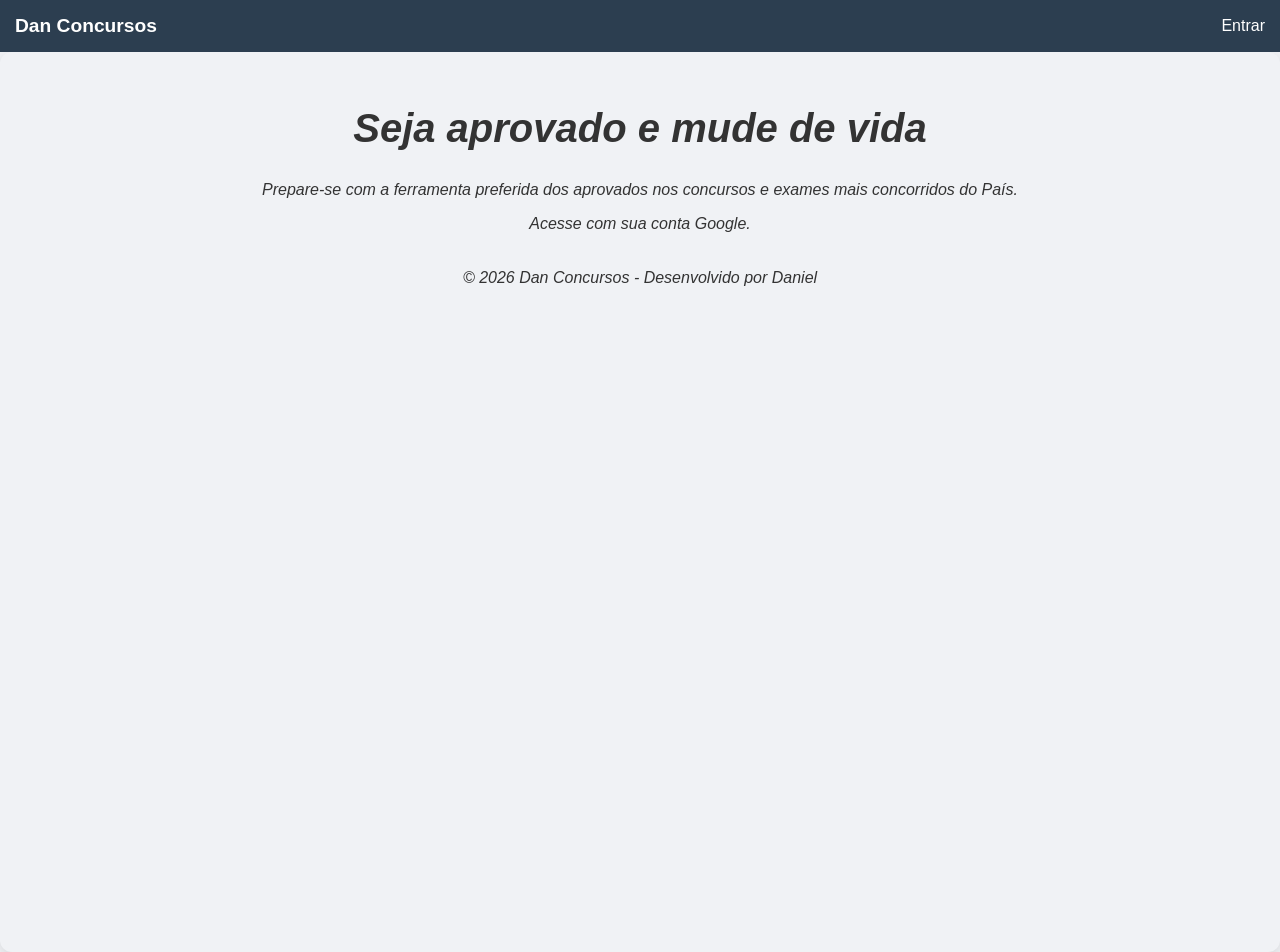
<file: index.html>
<!DOCTYPE html>
<html lang="pt-br">
<head>
    <meta charset="UTF-8">
    <meta name="viewport" content="width=device-width, initial-scale=1.0">
    <title>Dan Concursos - Login</title>
    <link rel="stylesheet" href="css/global.css">
<link rel="stylesheet" href="css/login.css">
    <script src="https://accounts.google.com/gsi/client" async defer></script>
</head>
<body> 
    <header>
        <h1>Dan Concursos</h1>
        <a>Entrar</a>

       
    </header>

    <div class="login-page">
    


    <div class="login-container">
         
        
        <section class="login-box">
            <h2>Seja aprovado e mude de vida</h2>
            <p>Prepare-se com a ferramenta preferida dos aprovados nos concursos e exames mais concorridos do País. </p>
            <p>Acesse com sua conta Google.</p>
            <div id="buttonDiv" style="display: flex; justify-content: center; margin-top: 20px;"></div>
        </section>

       


        <footer>
            <p>&copy; 2026 Dan Concursos - Desenvolvido por Daniel</p>
        </footer>
        </div>
    

    <script>
        // Função para decodificar o Token que você já usava
        function parseJwt(token) {
            const base64Url = token.split('.')[1];
            const base64 = base64Url.replace(/-/g, '+').replace(/_/g, '/');
            return JSON.parse(window.atob(base64));
        }

        function handleCredentialResponse(response) {
            const data = parseJwt(response.credential);
            
            // Salvando os dados no LocalStorage para o Dashboard ler
            localStorage.setItem('usuarioNome', data.given_name);
            localStorage.setItem('usuarioPic', data.picture);
            localStorage.setItem('logado', 'true');

            // Redireciona direto
            window.location.href = "dashboard.html";
        }

        window.onload = function () {
            google.accounts.id.initialize({
                // Seu Client ID do Google Cloud
                client_id: "785159397160-0ceuv2echsf9n8ml96i5g22fndtifvsk.apps.googleusercontent.com",
                callback: handleCredentialResponse
            });

            google.accounts.id.renderButton(
                document.getElementById("buttonDiv"),
                { theme: "filled_blue", size: "large", shape: "pill", width: "250" } 
            );
        };
    </script>
</body>
</html>
</file>
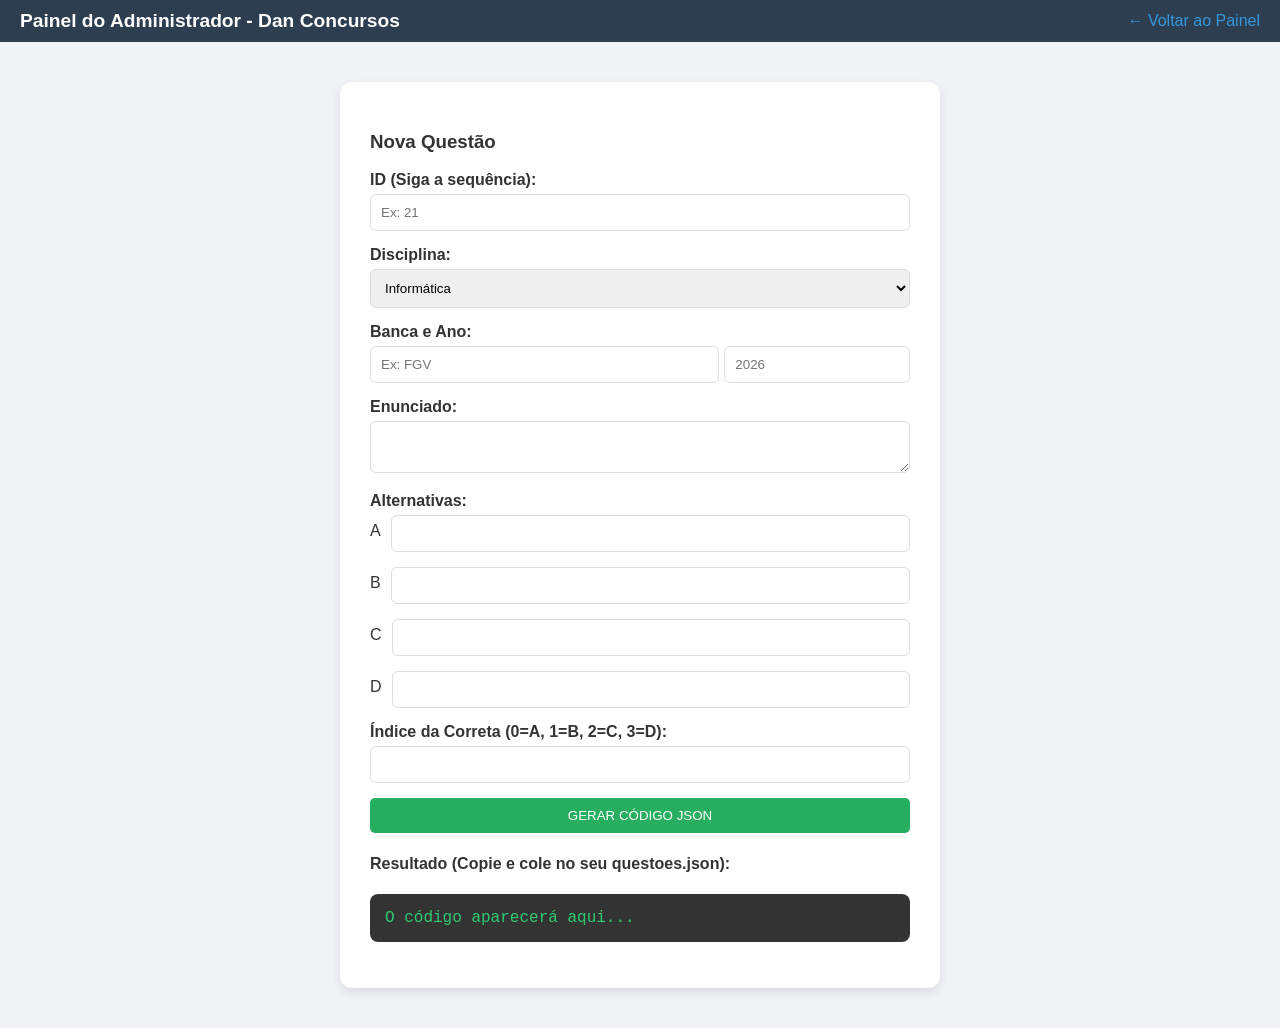
<file: cadastrar.html>
<!DOCTYPE html>
<html lang="pt-br">
<head>
    <meta charset="UTF-8">
    <title>Dan Concursos | Gerador de Questões</title>
    <link rel="stylesheet" href="css/global.css">
<link rel="stylesheet" href="css/cadastro.css">
</head>
<body>
    <header style="padding: 10px 20px; background: #2c3e50; color: white;">
        <h1>Painel do Administrador - Dan Concursos</h1>
        <a href="dashboard.html" style="color: #3498db; text-decoration: none;">← Voltar ao Painel</a>
    </header>

    <div class="form-cadastro">
        <h3>Nova Questão</h3>
        
        <label>ID (Siga a sequência):</label>
        <input type="number" id="id" placeholder="Ex: 21">

        <label>Disciplina:</label>
        <select id="disciplina">
            <option value="informatica">Informática</option>
            <option value="portugues">Português</option>
            <option value="direito">Direito</option>
            <option value="direito-adm">Direito Administrativo</option>
            <option value="raciocinio-logico">Raciocínio Lógico</option>
        </select>

        <label>Banca e Ano:</label>
        <div style="display: flex; gap: 5px;">
            <input type="text" id="banca" placeholder="Ex: FGV" style="flex: 2;">
            <input type="number" id="ano" placeholder="2026" style="flex: 1;">
        </div>

        <label>Enunciado:</label>
        <textarea id="enunciado"></textarea>

        <label>Alternativas:</label>
        <div class="campo-alternativa"><span>A</span><input type="text" class="alt" style="flex:1"></div>
        <div class="campo-alternativa"><span>B</span><input type="text" class="alt" style="flex:1"></div>
        <div class="campo-alternativa"><span>C</span><input type="text" class="alt" style="flex:1"></div>
        <div class="campo-alternativa"><span>D</span><input type="text" class="alt" style="flex:1"></div>

        <label>Índice da Correta (0=A, 1=B, 2=C, 3=D):</label>
        <input type="number" id="correta" min="0" max="3">

        <button onclick="gerarJSON()" style="background: #27ae60; color: white; width: 100%; padding: 10px; border: none; border-radius: 5px; cursor: pointer; margin-top: 15px;">
            GERAR CÓDIGO JSON
        </button>

        <div id="resultado">
            <h4>Resultado (Copie e cole no seu questoes.json):</h4>
            <pre id="jsonOutput">O código aparecerá aqui...</pre>
        </div>
    </div>

    <script>
        function gerarJSON() {
            const alternativas = Array.from(document.querySelectorAll('.alt')).map(input => input.value);
            
            const novaQuestao = {
                id: parseInt(document.getElementById('id').value),
                disciplina: document.getElementById('disciplina').value,
                banca: document.getElementById('banca').value,
                ano: parseInt(document.getElementById('ano').value),
                enunciado: document.getElementById('enunciado').value,
                alternativas: alternativas,
                correta: parseInt(document.getElementById('correta').value)
            };

            // Exibe formatado com 4 espaços de indentação
            const jsonString = JSON.stringify(novaQuestao, null, 4);
            document.getElementById('jsonOutput').innerText = jsonString + ",";
        }
    </script>
</body>
</html>
</file>
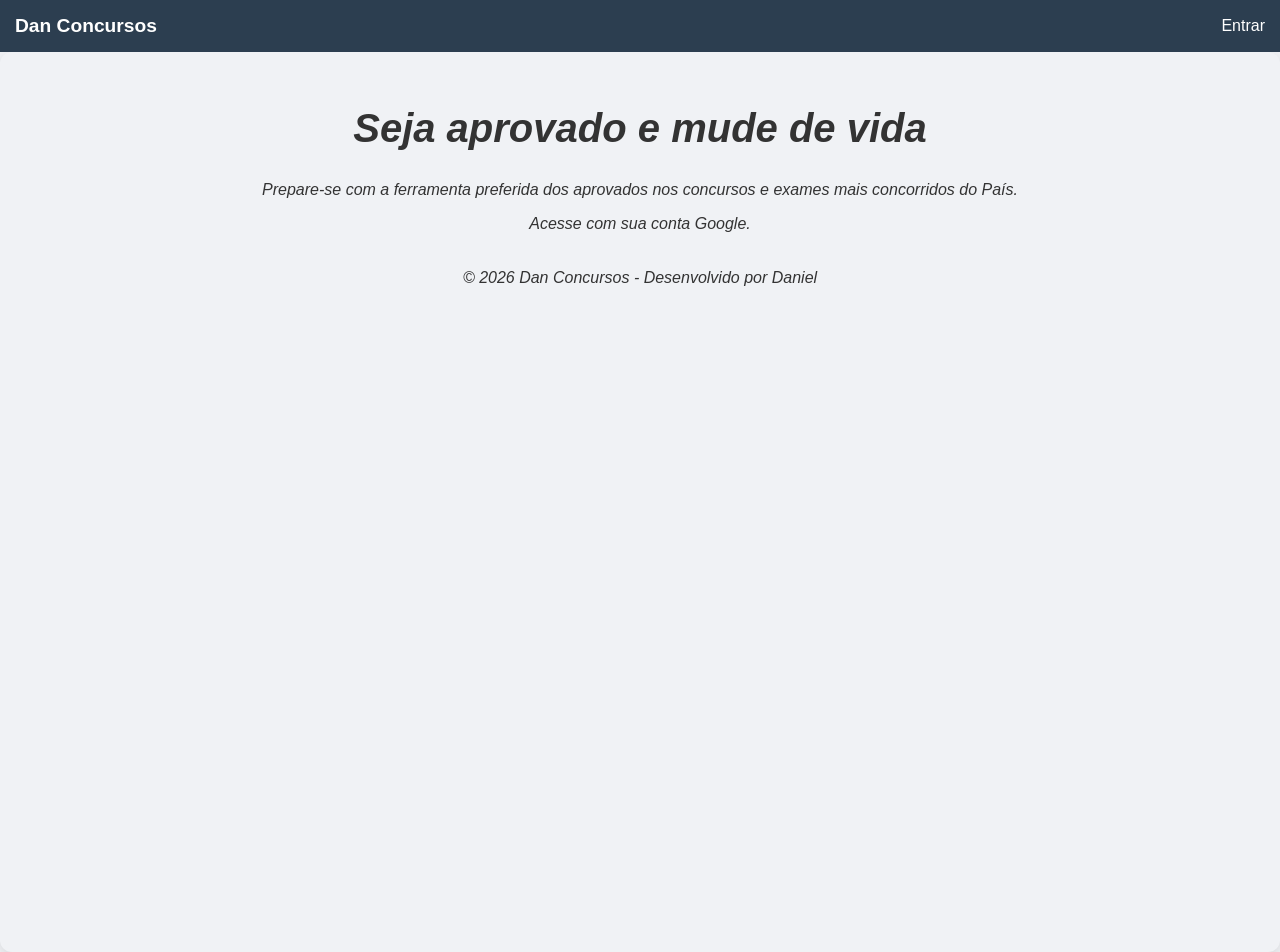
<file: dashboard.html>
<!DOCTYPE html>
<html lang="pt-br">
<head>
    <meta charset="UTF-8">
    <meta name="viewport" content="width=device-width, initial-scale=1.0">
    <title>Dan Concursos | Painel</title>
   <link rel="stylesheet" href="css/global.css">
<link rel="stylesheet" href="css/dashboard.css">
</head>
<body>
    <header>
        <h1>Dan Concursos</h1>

        <div id="userProfile" style="display: flex;">
            <img id="userPic" src="" width="38" height="38" alt="Foto de perfil">
            <span id="userName"></span>
            <button onclick="logout()" class="btn-sair">SAIR</button>
        </div>
    </header>

    <main class="container">
        
        <aside class="filters">
            <h3>Filtros</h3>
            <label for="disciplina">Disciplina:</label>
            <select id="disciplina">
                <option value="todos">Todas</option>
                <option value="portugues">Português</option>
                <option value="informatica">Informática</option>
                <option value="direito">Direito Constitucional</option>
            </select>

            <label for="banca">Banca:</label>
            <input type="text" id="banca" placeholder="Ex: FGV, IBADE, AOCP...">

            <button onclick="buscarQuestoes()" style="background-color: #2c3e50;color: white;">FILTRAR QUESTÕES</button>
        </aside>

        <section class="feed-questoes">
    <div id="placar-container" style="display: flex; justify-content: space-around; align-items: center; background: #2c3e50; color: white; padding: 15px; border-radius: 10px; margin-bottom: 25px; box-shadow: 0 4px 15px rgba(0,0,0,0.2);">
    <div>✅ Acertos: <span id="contador-acertos">0</span></div>
    <div>❌ Erros: <span id="contador-erros">0</span></div>
    <div>📊 <span id="porcentagem-acerto">0%</span></div>
    <div>⏱️ <span id="tempo-prova">00:00:00</span></div>
    <button onclick="reiniciarSimulado()" style="background: none; border: none; cursor: pointer; color: white; font-size: 1.2rem;" title="Reiniciar">🔄</button>
</div>

       

    <div id="feedQuestoes">
        <p>Carregando simulado...</p>
    </div>
</section>

    </main>

    <script src="js/api.js"></script>

    <script>
        (function verificarAcesso() {
            const logado = localStorage.getItem('logado');
            const nome = localStorage.getItem('usuarioNome');
            const foto = localStorage.getItem('usuarioPic');

            if (logado === 'true' && nome) {
                document.getElementById("userName").innerText = nome;
                document.getElementById("userPic").src = foto;
                
                // Tenta iniciar a busca de questões (api.js deve estar carregado)
                if (typeof buscarQuestoes === "function") {
                    console.log("Acesso autorizado. Buscando questões...");
                    buscarQuestoes();
                } else {
                    console.error("Erro: A função buscarQuestoes não foi encontrada no arquivo js/api.js.");
                    document.getElementById('feedQuestoes').innerHTML = "<p style='color: red;'>Erro técnico ao carregar o simulado.</p>";
                }
            } else {
                // Se não achar os dados, volta pro login
                window.location.href = "index.html";
            }
        })();

        function logout() {
            localStorage.clear();
            window.location.href = "index.html";
        }
    </script>
</body>
</html>
</file>
<file: css/global.css>
/*:root {
    --primary-color: #2c3e50;
    --secondary-color: #3498db;
    --success-color: #27ae60;
    --error-color: #e74c3c;
    --bg-color: #f0f2f5;
    --text-color: #333;
    --white: #ffffff;
}
    */

* { box-sizing: border-box; }

body {
    font-family: 'Segoe UI', Tahoma, Geneva, Verdana, sans-serif;
    background-color:  #f0f2f5;
    color: #333;
    margin: 0;
}

/* HEADER COMPARTILHADO */
header { 
    display: flex; 
    justify-content: space-between; 
    align-items: center; 
    padding: 10px 5%; 
    background: #2c3e50;
    color: white;
    position: sticky;
    top: 0;
    z-index: 1000;
    padding: 15px;
}

header h1 { font-size: 1.2rem; margin: 0; }

#userProfile { display: flex; align-items: center; gap: 10px; }
#userPic { width: 35px; height: 35px; border-radius: 50%; border: 2px solid rgba(255,255,255,0.2); }

.btn-logout, .btn-sair {
    background: #e74c3c;
    color: white; border: none; padding: 8px 15px; border-radius: 6px; cursor: pointer; font-weight: bold;
}
</file>
<file: css/login.css>
.login-page {
    display: flex;
    justify-content: center;
    align-items: center;
    height: 100vh;
}

.login-container {
    text-align: center;
    background: var(--white);
    padding: 40px;
    border-radius: 12px;
    box-shadow: 0 4px 12px rgba(0,0,0,0.1);
    width: 100%;
    height: 100%;
    font-style: oblique;
}

.login-box h2 { color: var(--primary-color);
    font-size: 2.5rem;
    margin-top: 1rem;
    line-height: 1;
    font-style: oblique;



}
</file>
<file: css/cadastro.css>
.form-cadastro { 
    max-width: 600px; 
    margin: 40px auto; 
    background: white; 
    padding: 30px; 
    border-radius: 12px; 
    box-shadow: 0 4px 10px rgba(0,0,0,0.1); 
}

.form-cadastro label { display: block; margin-top: 15px; font-weight: bold; }

.form-cadastro input, .form-cadastro select, .form-cadastro textarea {
    width: 100%; padding: 10px; border: 1px solid #ddd; border-radius: 6px; margin-top: 5px;
}

.campo-alternativa { display: flex; gap: 10px; margin-bottom: 10px; align-items: center; }

pre { 
    background: #333; 
    color: #2ecc71; 
    padding: 15px; 
    border-radius: 8px; 
    overflow-x: auto; 
    font-family: 'Courier New', Courier, monospace;
}
</file>
<file: css/dashboard.css>
.container { 
    display: flex; 
    flex-direction: column; 
    max-width: 1200px; 
    margin: 20px auto; 
    gap: 20px; 
    padding: 0 15px; 
}

@media (min-width: 992px) {
    .container { display: grid; grid-template-columns: 300px 1fr; }
}

/* FILTROS */
.filters { 
    background: var(--white); 
    padding: 20px; 
    border-radius: 12px; 
    box-shadow: 0 4px 6px rgba(0,0,0,0.05);
}

.filters select, .filters input {
    width: 100%; padding: 10px; border: 1px solid #ddd; border-radius: 6px; margin-bottom: 10px;
}

.filters button {
    width: 100%; background: var(--secondary-color); color: white; border: none;
    padding: 12px; border-radius: 6px; font-weight: bold; cursor: pointer;
}

/* PLACAR */
#placar-container { 
    display: flex; 
    justify-content: space-around; 
    align-items: center;
    background: var(--primary-color); 
    color: white;
    padding: 20px; 
    border-radius: 12px; 
    margin-bottom: 25px; 
}

/* CARD DE QUESTÃO */
.card-questao {
    background: var(--white);
    padding: 25px;
    border-radius: 12px;
    margin-bottom: 20px;
    border-left: 5px solid var(--secondary-color);
    animation: fadeInUp 0.5s ease-out;
}

.alternativas label {
    display: flex;
    align-items: center;
    padding: 12px;
    border: 1px solid #eee;
    border-radius: 8px;
    margin-bottom: 8px;
    cursor: pointer;
}

.alternativas label:hover { background: #eef7ff; }

@keyframes fadeInUp {
    from { opacity: 0; transform: translateY(20px); }
    to { opacity: 1; transform: translateY(0); }
}
</file>
